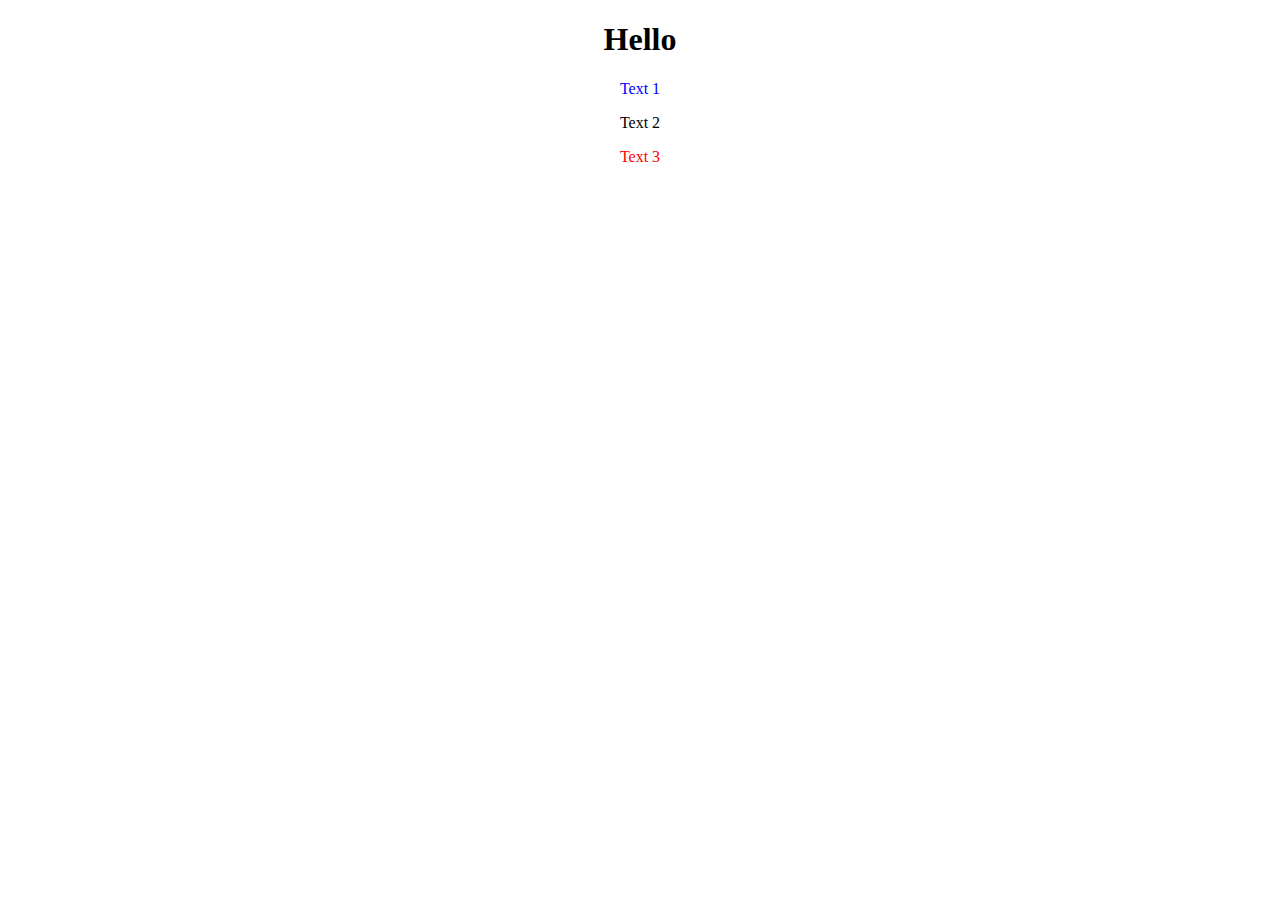
<file: index.html>
<!DOCTYPE html>
<html lang="en">
<head>
    <meta charset="UTF-8">
    <meta name="viewport" content="width=device-width, initial-scale=1.0">
    <link rel="stylesheet" type="text/css" href="styles.css" />
    <title>Document</title>
</head>
<body>
    <main>
        <h1 class="center">Hello</h1>
        <p id="para1">Text 1</p>
        <p class="center">Text 2</p>
        <p>Text 3</p>
    </main>
</body>
</html>
</file>
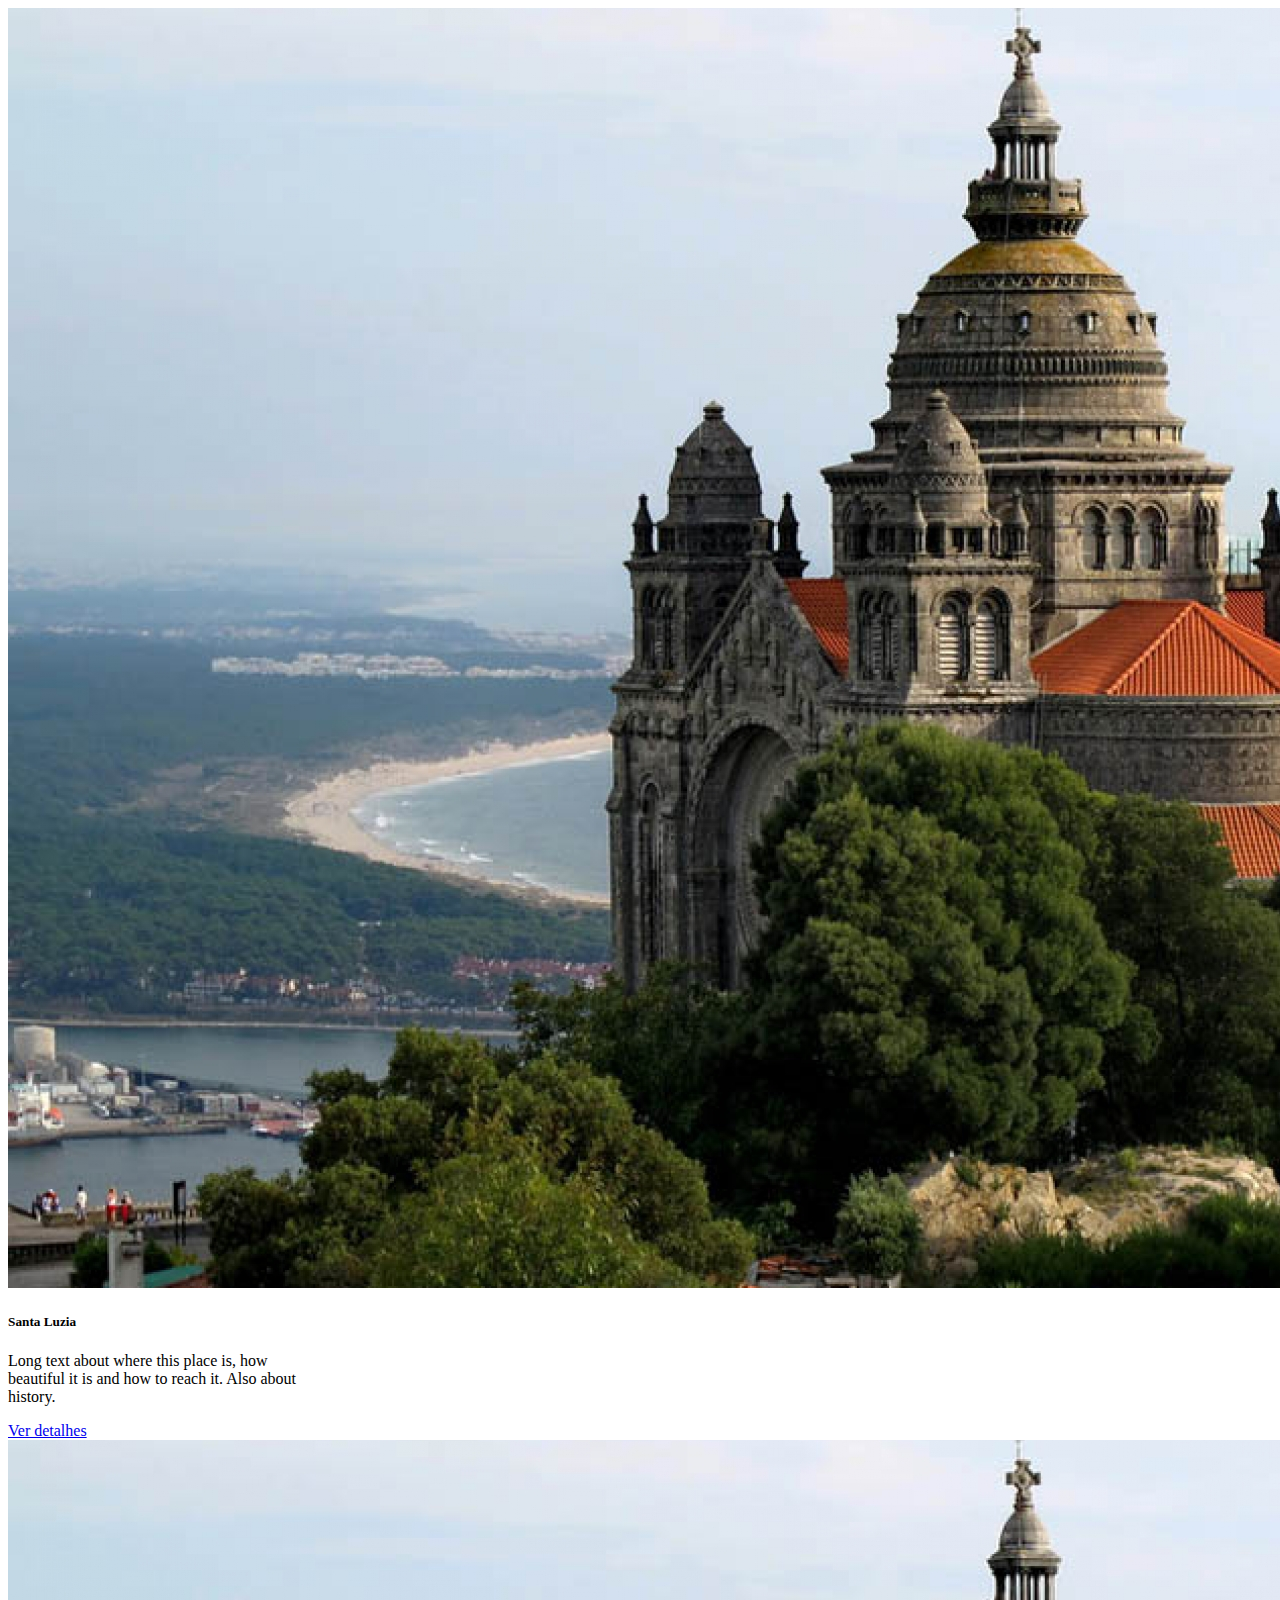
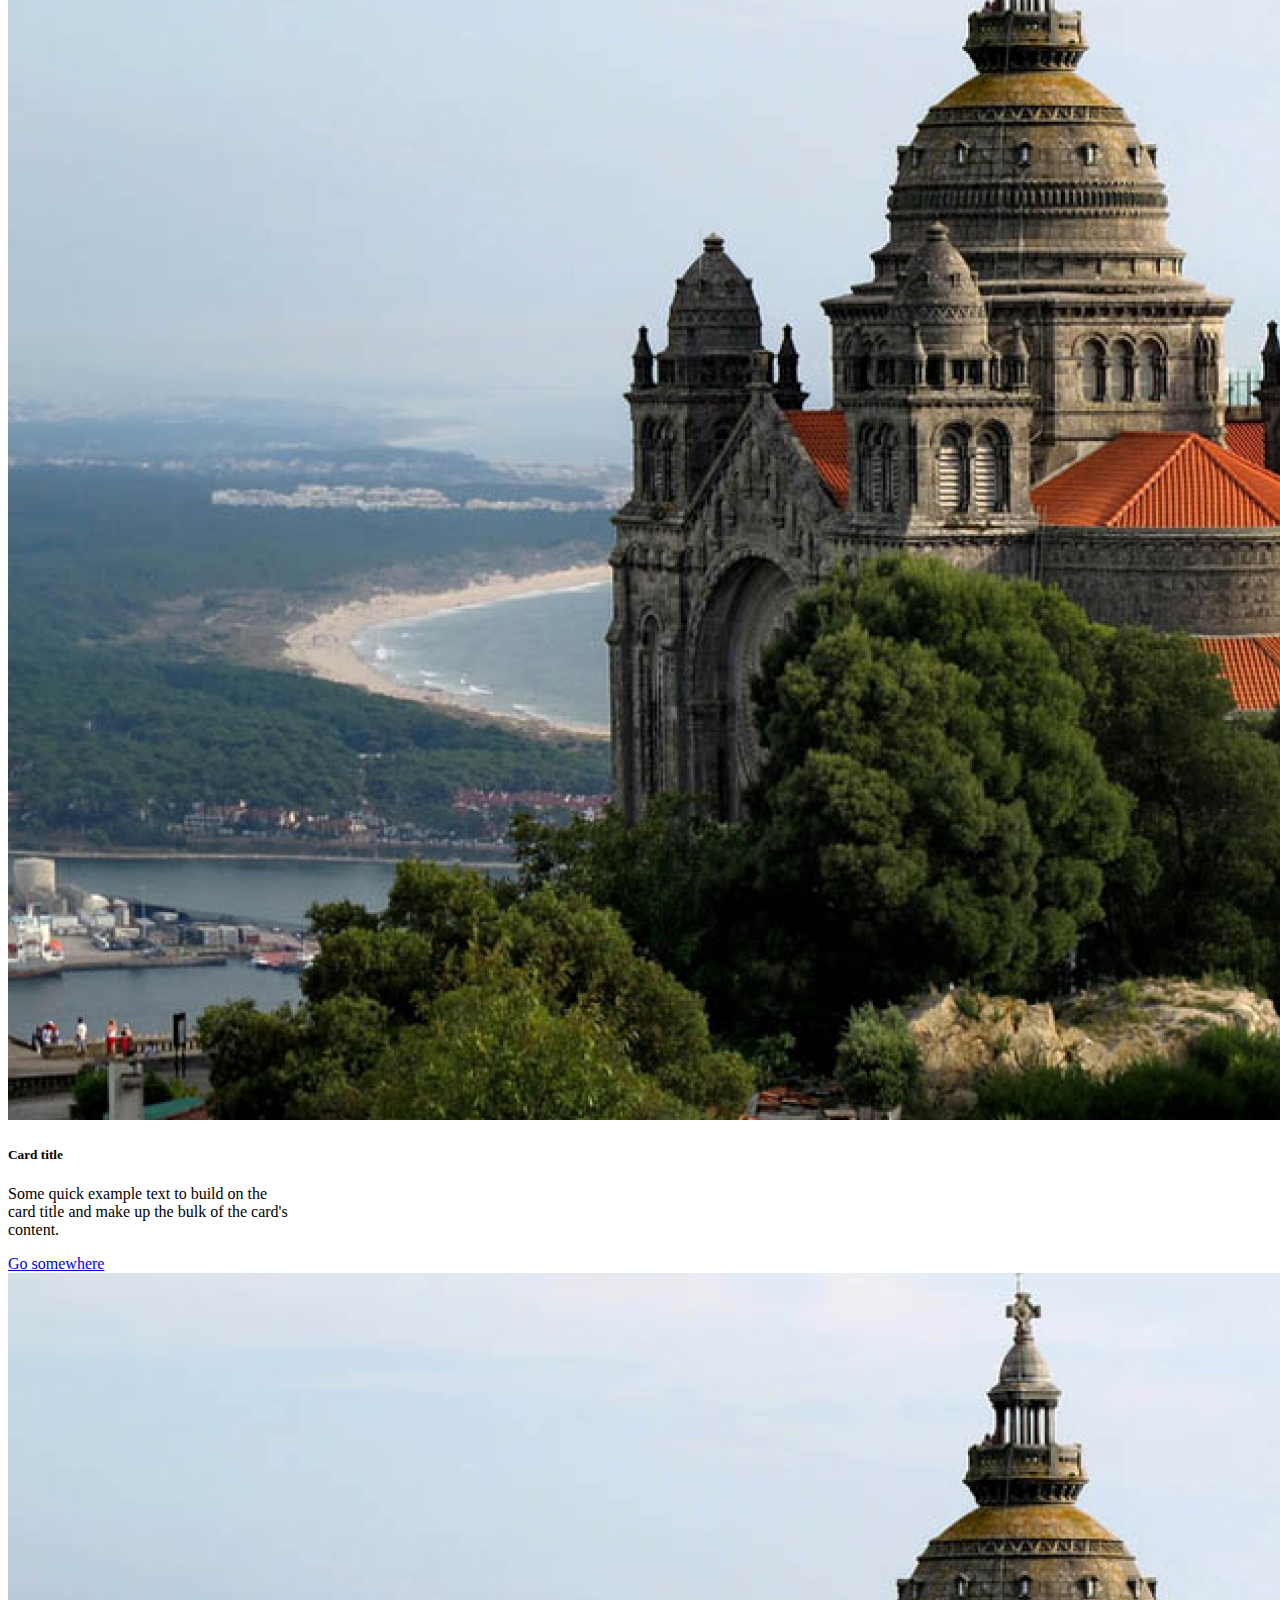
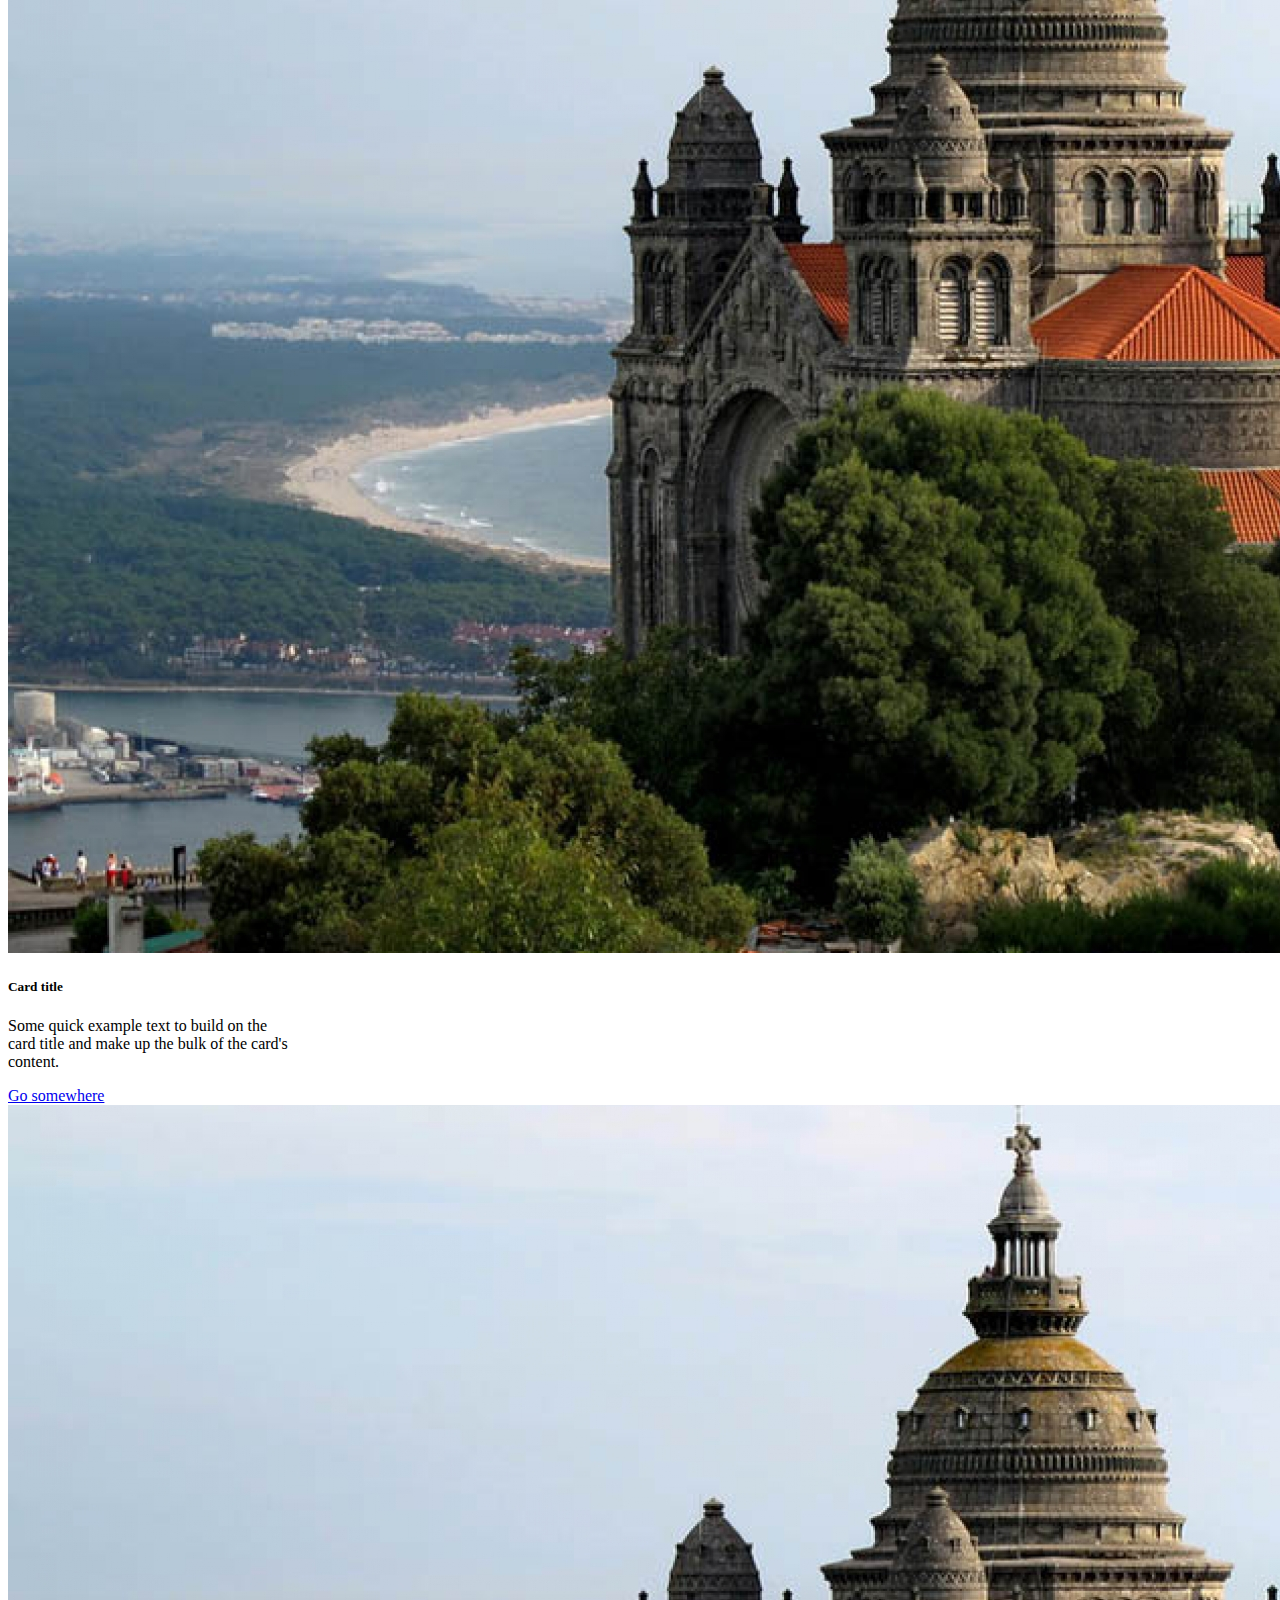
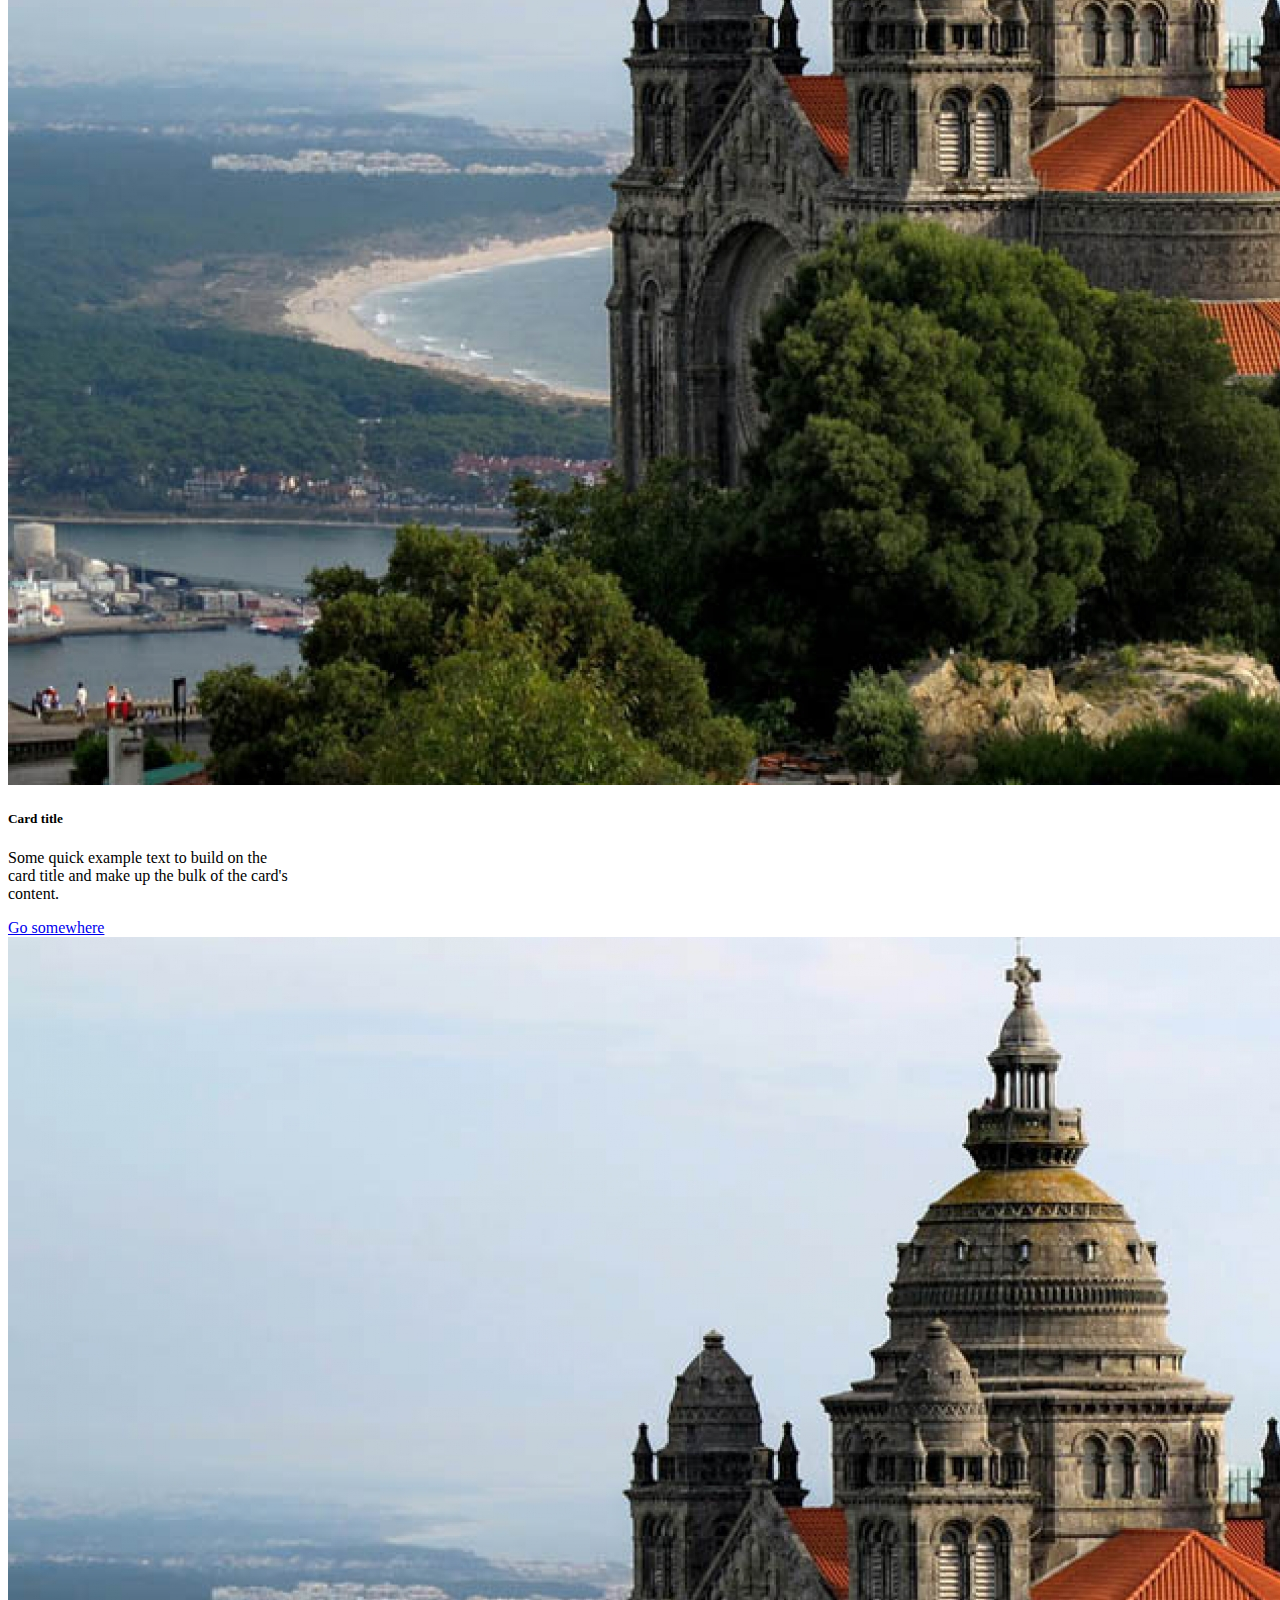
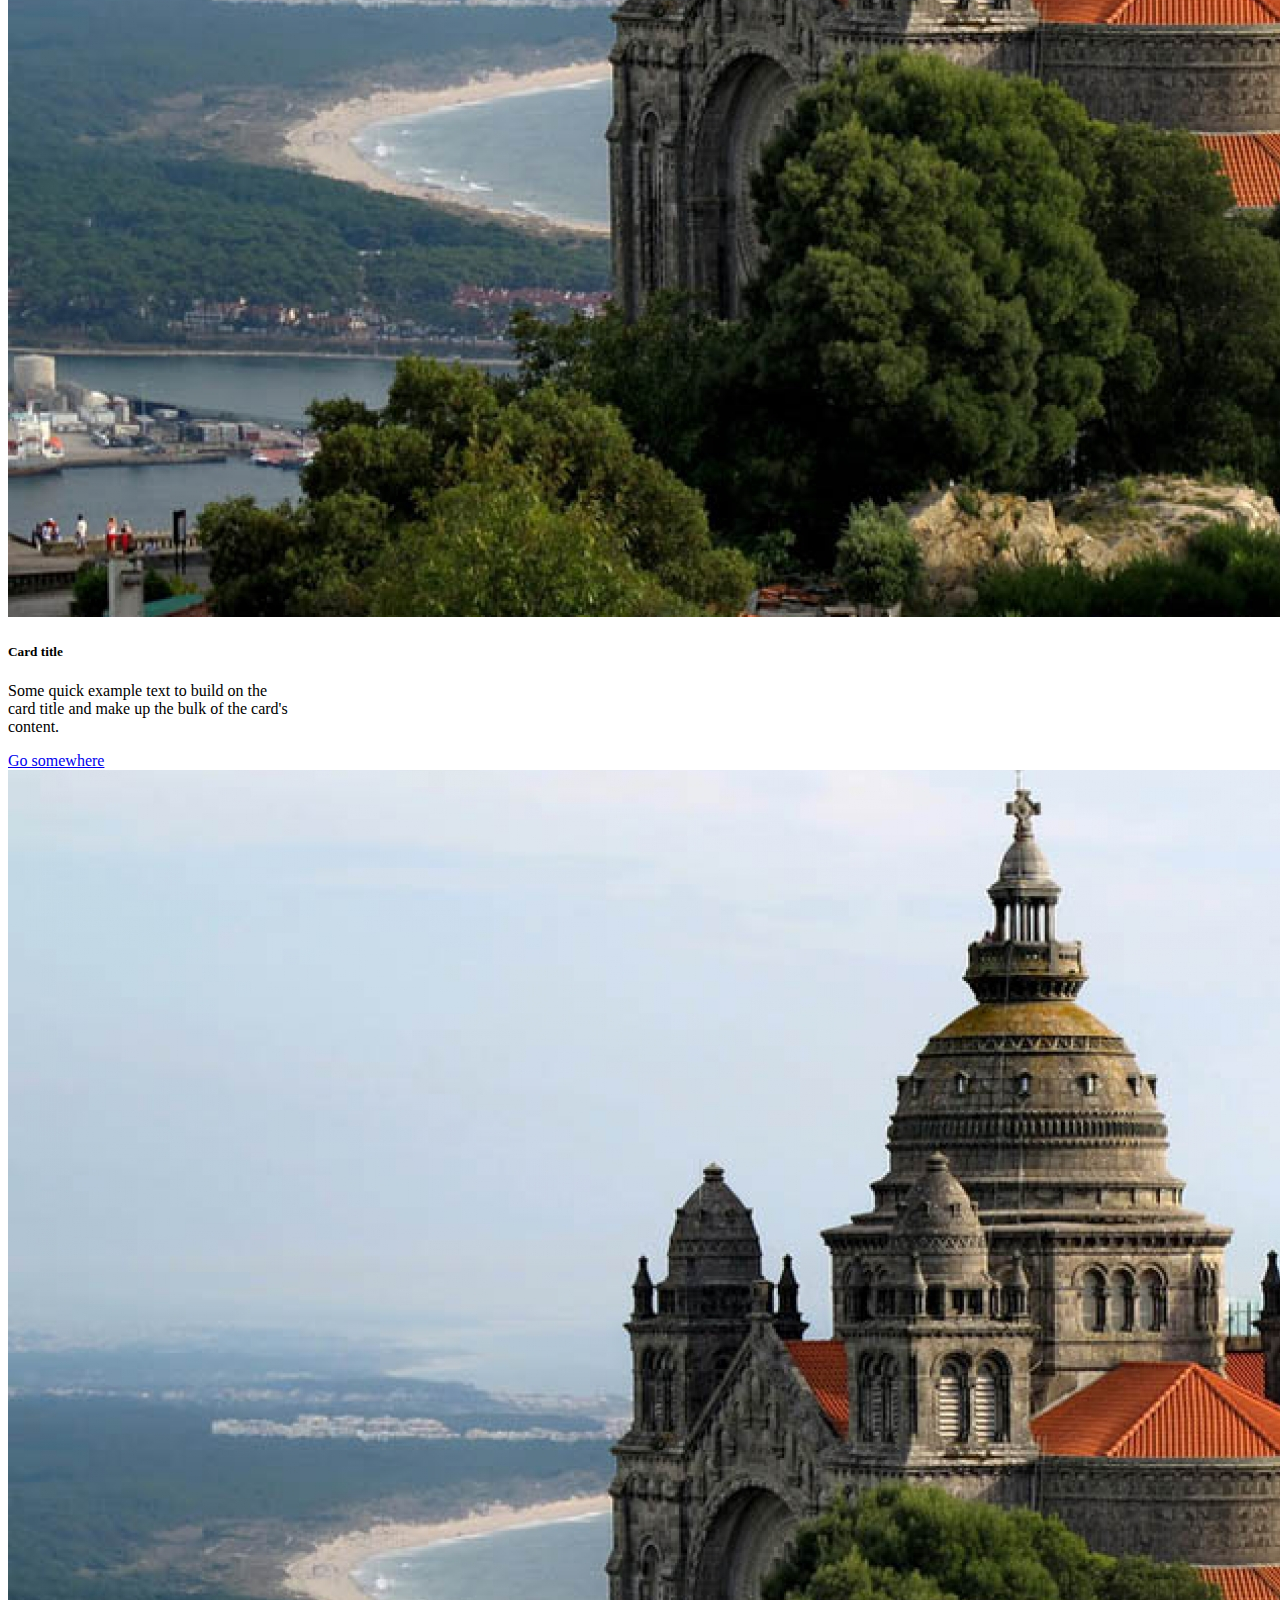
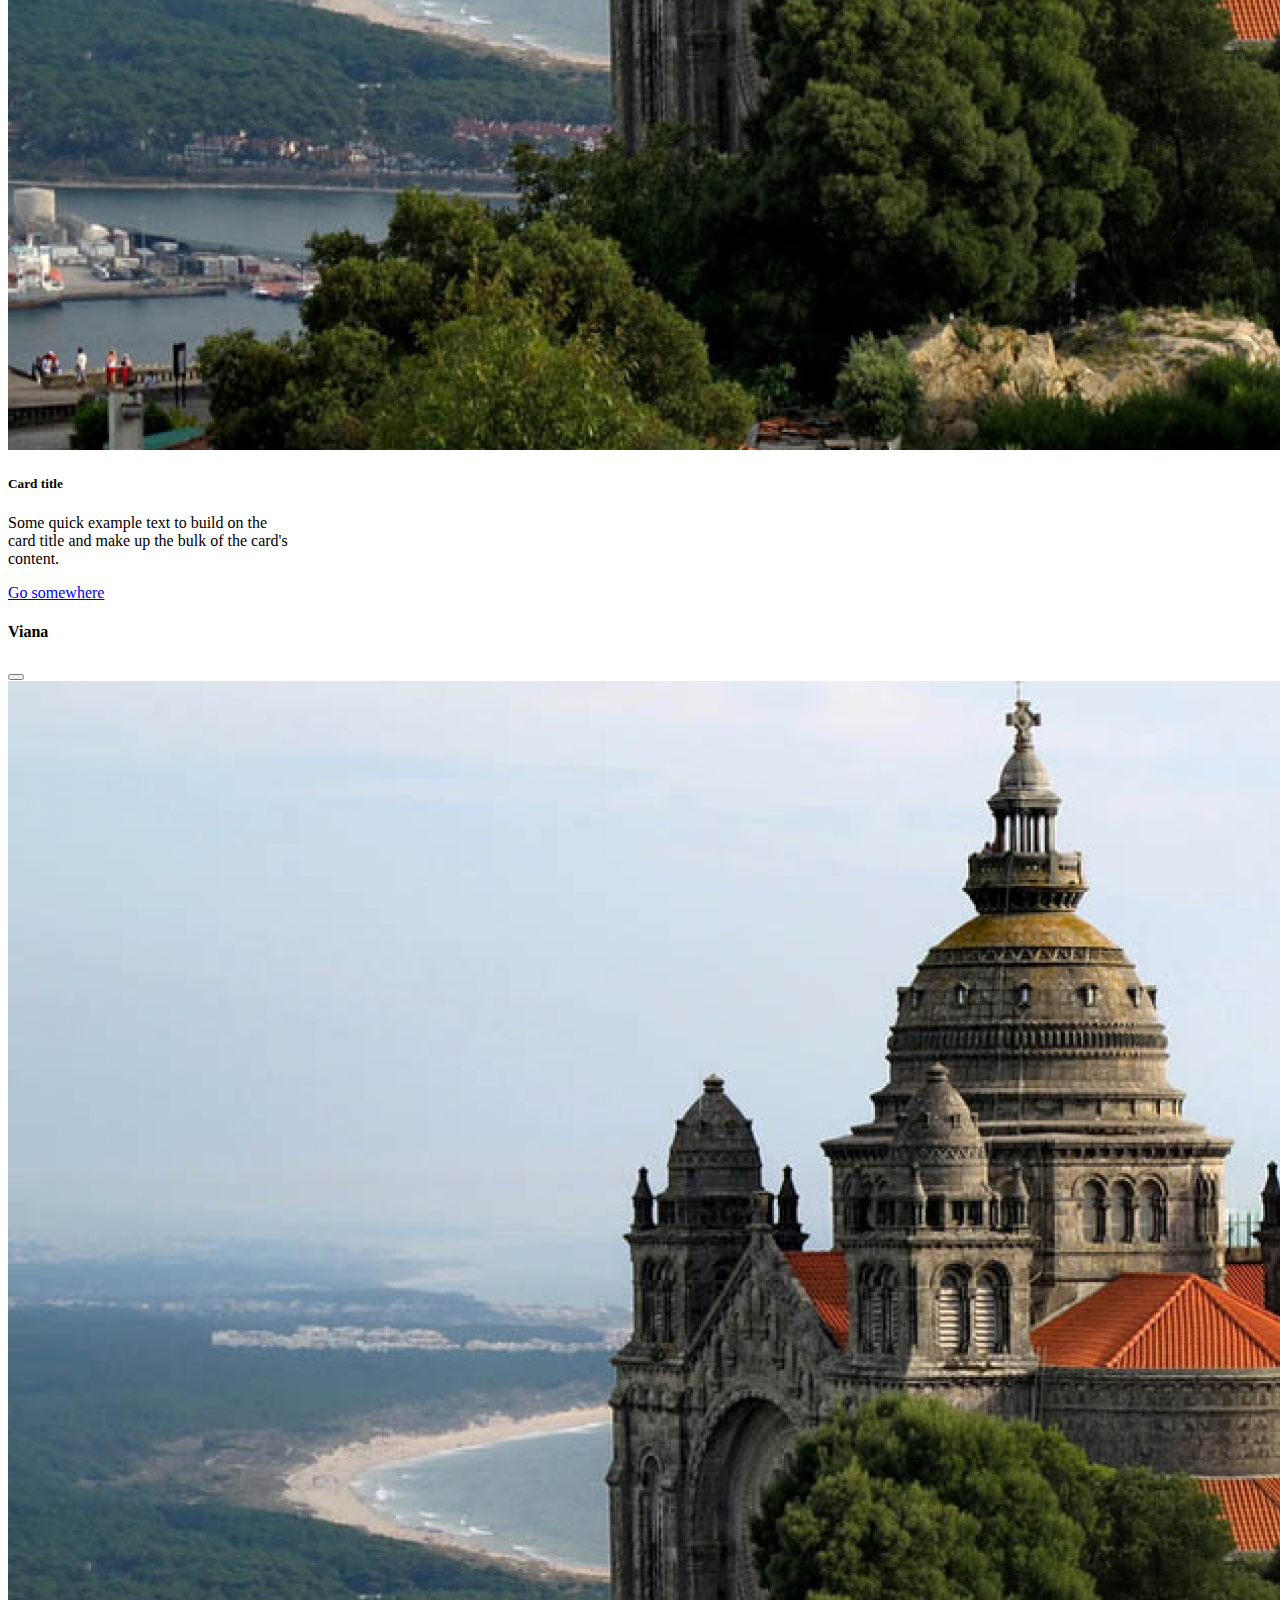
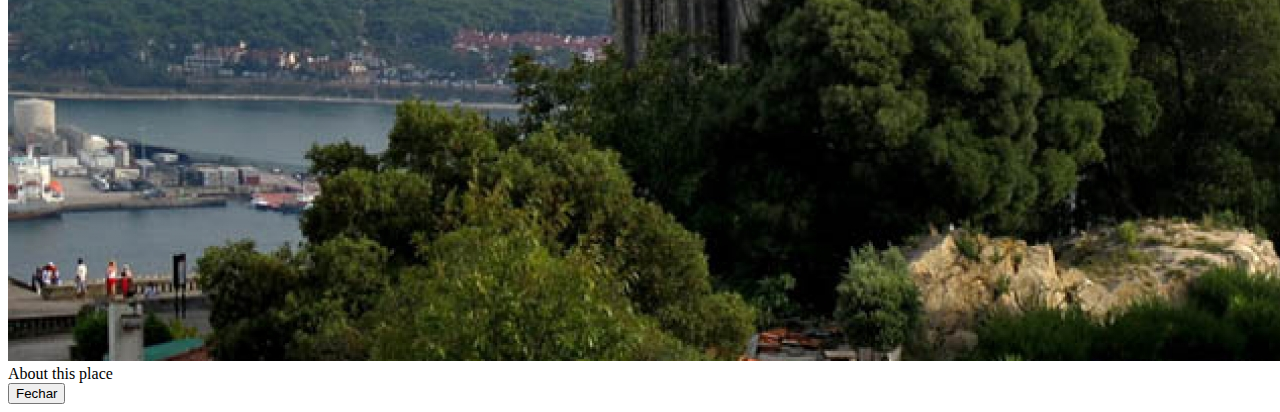
<file: cards.html>
<!DOCTYPE html>
<html lang="en">
<head>
    <meta charset="UTF-8">
    <meta name="viewport" content="width=device-width, initial-scale=1.0">
    <link href="https://cdn.jsdelivr.net/npm/bootstrap@5.0.2/dist/css/bootstrap.min.css" rel="stylesheet" integrity="sha384-EVSTQN3/azprG1Anm3QDgpJLIm9Nao0Yz1ztcQTwFspd3yD65VohhpuuCOmLASjC" crossorigin="anonymous">
    <title>Document</title>
</head>
<body>
    <main>
        <div class="d-flex">
            <!-- Card1 -->
            <div class="card" style="width: 18rem;">
                <img class="card-img-top" src="images/image1.jpeg" alt="Card image">
                <div class="card-body">
                    <h5 class="card-title">Santa Luzia</h5>
                    <p class="card-text">Long text about where this place is, how beautiful it is and how to reach it. Also about history.</p>
                    <a href="#" class="btn btn-primary" data-bs-toggle="modal" data-bs-target="#myModal">Ver detalhes</a>
                  </div>
            </div>
            <!-- Card2 -->
            <div class="card" style="width: 18rem;">
                <img class="card-img-top" src="images/image1.jpeg" alt="Card image">
                <div class="card-body">
                    <h5 class="card-title">Card title</h5>
                    <p class="card-text">Some quick example text to build on the card title and make up the bulk of the card's content.</p>
                    <a href="#" class="btn btn-primary">Go somewhere</a>
                  </div>
            </div>
            <!-- Card3 -->
            <div class="card" style="width: 18rem;">
                <img class="card-img-top" src="images/image1.jpeg" alt="Card image">
                <div class="card-body">
                    <h5 class="card-title">Card title</h5>
                    <p class="card-text">Some quick example text to build on the card title and make up the bulk of the card's content.</p>
                    <a href="#" class="btn btn-primary">Go somewhere</a>
                  </div>
            </div>
            <!-- Card4 -->
            <div class="card" style="width: 18rem;">
                <img class="card-img-top" src="images/image1.jpeg" alt="Card image">
                <div class="card-body">
                    <h5 class="card-title">Card title</h5>
                    <p class="card-text">Some quick example text to build on the card title and make up the bulk of the card's content.</p>
                    <a href="#" class="btn btn-primary">Go somewhere</a>
                  </div>
            </div>
            <!-- Card5 -->
            <div class="card" style="width: 18rem;">
                <img class="card-img-top" src="images/image1.jpeg" alt="Card image">
                <div class="card-body">
                    <h5 class="card-title">Card title</h5>
                    <p class="card-text">Some quick example text to build on the card title and make up the bulk of the card's content.</p>
                    <a href="#" class="btn btn-primary">Go somewhere</a>
                  </div>
            </div>
            <!-- Card6 -->
            <div class="card" style="width: 18rem;">
                <img class="card-img-top" src="images/image1.jpeg" alt="Card image">
                <div class="card-body">
                    <h5 class="card-title">Card title</h5>
                    <p class="card-text">Some quick example text to build on the card title and make up the bulk of the card's content.</p>
                    <a href="#" class="btn btn-primary">Go somewhere</a>
                  </div>
            </div>


            <!-- Modal -->
                <!-- The Modal -->
  <div class="modal" id="myModal">
    <div class="modal-dialog">
      <div class="modal-content">
        <!-- Modal Header -->
        <div class="modal-header">
          <h4 class="modal-title" id="mtitulo">Viana</h4>
          <button type="button" class="btn-close" data-bs-dismiss="modal"></button>
        </div>
        <!-- Modal body -->
        <img class="card-img-top" src="images/image1.jpeg" alt="Card image">
        <div class="modal-body" id="mdetalhe">
          About this place
        </div>
        <!-- Modal footer -->
        <div class="modal-footer">
          <button type="button" class="btn btn-danger" data-bs-dismiss="modal">Fechar</button>
        </div>
      </div>
    </div>
  </div>

   
            
        </div>
    </main>

   
        <script src="https://cdn.jsdelivr.net/npm/bootstrap@5.3.3/dist/js/bootstrap.bundle.min.js" integrity="sha384-YvpcrYf0tY3lHB60NNkmXc5s9fDVZLESaAA55NDzOxhy9GkcIdslK1eN7N6jIeHz" crossorigin="anonymous"></script> 
</body>
</html>
</file>
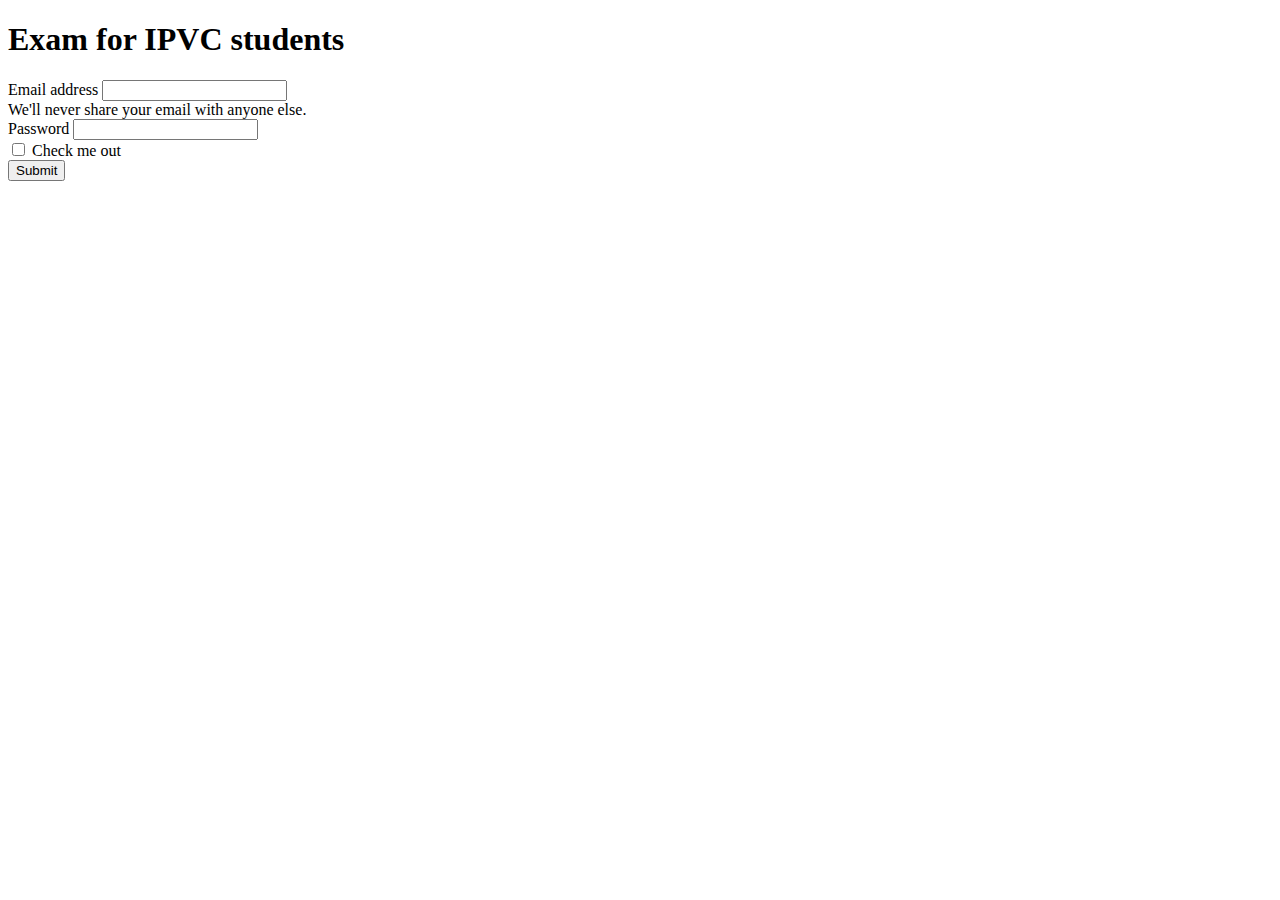
<file: p1students.html>
<!DOCTYPE html>
<html lang="en">
<head>
    <meta charset="UTF-8">
    <meta name="viewport" content="width=<device-width>, initial-scale=1.0">
    <title>Document</title>
</head>
<body>
    <main>
        <h1>Exam for IPVC students</h1>
        <form>
            <div class="mb-3">
              <label for="exampleInputEmail1" class="form-label">Email address</label>
              <input type="email" class="form-control" id="exampleInputEmail1" aria-describedby="emailHelp">
              <div id="emailHelp" class="form-text">We'll never share your email with anyone else.</div>
            </div>
            <div class="mb-3">
              <label for="exampleInputPassword1" class="form-label">Password</label>
              <input type="password" class="form-control" id="exampleInputPassword1">
            </div>
            <div class="mb-3 form-check">
              <input type="checkbox" class="form-check-input" id="exampleCheck1">
              <label class="form-check-label" for="exampleCheck1">Check me out</label>
            </div>
            <button type="submit" class="btn btn-primary">Submit</button>
          </form>
    </main>
</body>
</html>
</file>
<file: styles.css>
p {
    text-align: center;
    color: red;
  }
#para1 {
    text-align: center;
    color: blue;
  }
.center {
    text-align: center;
  }
p.center {
    text-align: center;
    color: black;
  }
</file>
